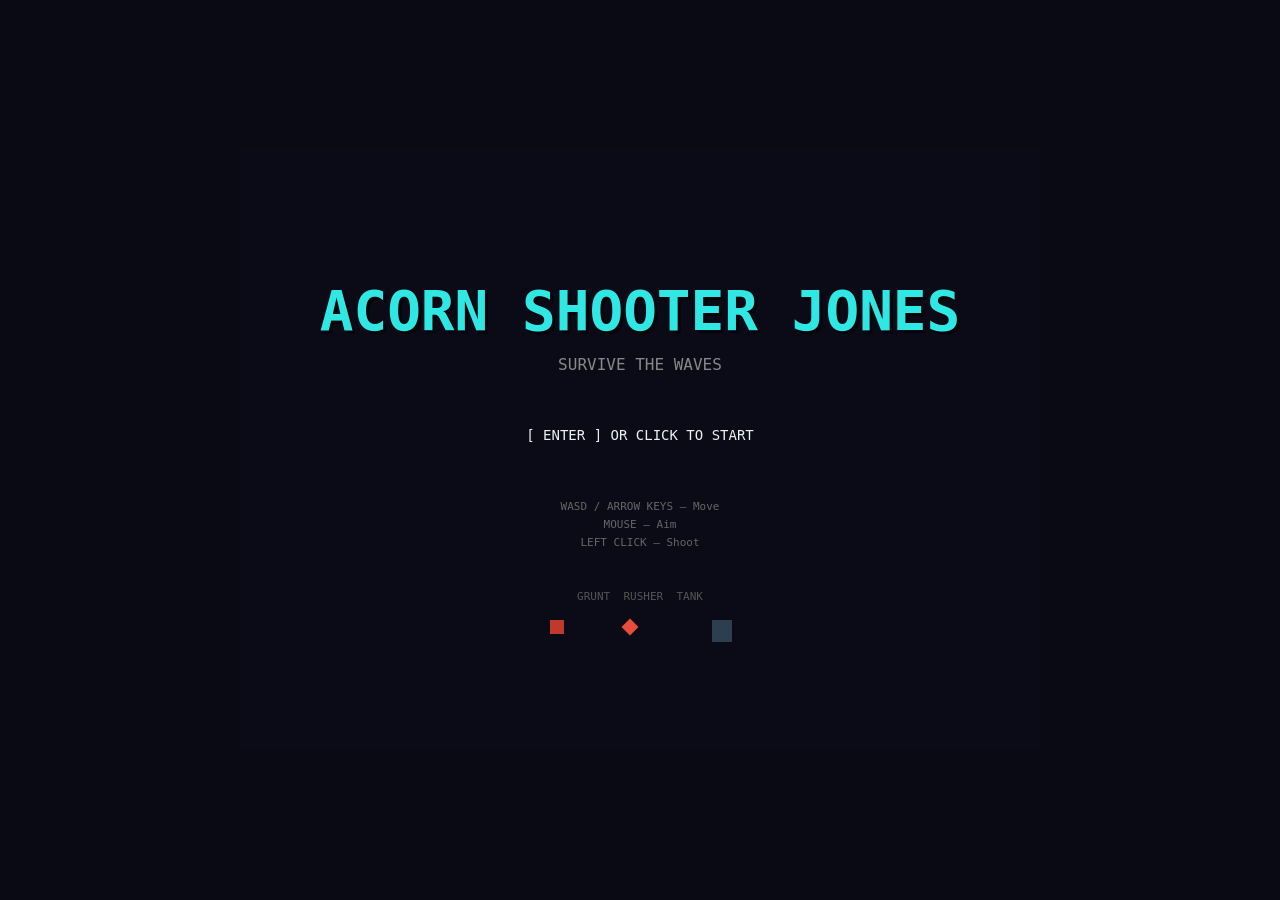
<file: game/index.html>
<!DOCTYPE html>
<html lang="en">
<head>
  <meta charset="UTF-8">
  <meta name="viewport" content="width=device-width, initial-scale=1.0">
  <title>Acorn Shooter Jones</title>
  <link rel="stylesheet" href="style.css">
</head>
<body>
  <canvas id="gameCanvas" width="800" height="600"></canvas>

  <!-- Load order matters — dependencies first -->
  <script src="js/constants.js"></script>
  <script src="js/utils.js"></script>
  <script src="js/input.js"></script>

  <script src="js/entities/particle.js"></script>
  <script src="js/entities/bullet.js"></script>
  <script src="js/entities/enemy.js"></script>
  <script src="js/entities/player.js"></script>

  <script src="js/systems/spawner.js"></script>
  <script src="js/systems/collision.js"></script>

  <script src="js/sprites/drawEffects.js"></script>
  <script src="js/sprites/drawEnemy.js"></script>
  <script src="js/sprites/drawPlayer.js"></script>

  <script src="js/systems/hud.js"></script>
  <script src="js/systems/renderer.js"></script>

  <script src="js/screens/menu.js"></script>
  <script src="js/screens/paused.js"></script>
  <script src="js/screens/levelComplete.js"></script>
  <script src="js/screens/gameOver.js"></script>

  <script src="js/state.js"></script>
  <script src="js/main.js"></script>
</body>
</html>
</file>
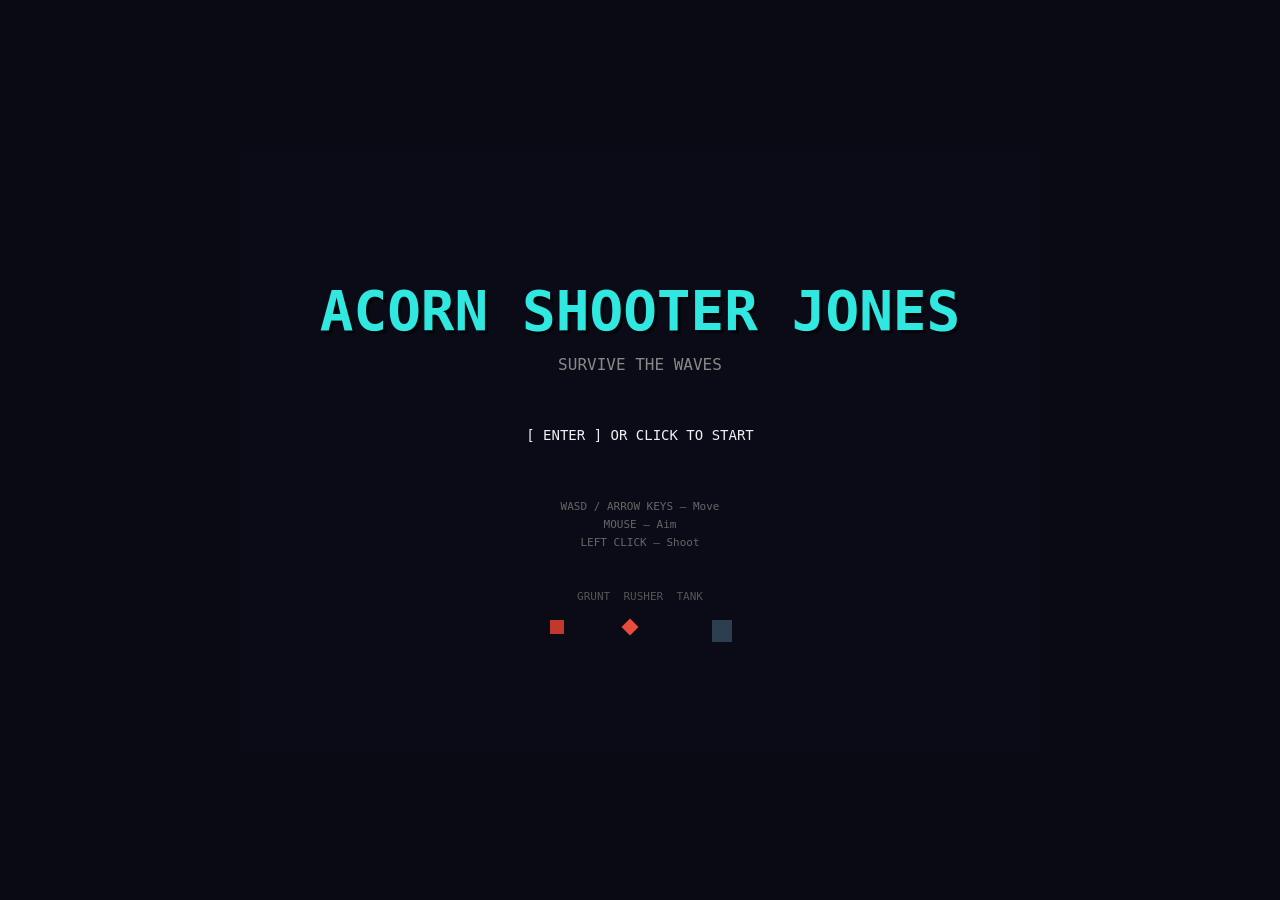
<file: gungeon-zero.html>
<!DOCTYPE html>
<html lang="en">
<head>
  <meta charset="UTF-8">
  <meta name="viewport" content="width=device-width, initial-scale=1.0">
  <title>Acorn Shooter Jones</title>
  <style>
    * { margin: 0; padding: 0; box-sizing: border-box; }
    body {
      background: #0a0a14;
      display: flex;
      align-items: center;
      justify-content: center;
      height: 100vh;
      overflow: hidden;
    }
    #gameCanvas {
      display: block;
      cursor: none;
      image-rendering: pixelated;
      image-rendering: crisp-edges;
    }
  </style>
</head>
<body>
  <canvas id="gameCanvas" width="800" height="600"></canvas>
<script>
// ─── constants.js ─────────────────────────────────────────────────────────────
const CANVAS_W = 800;
const CANVAS_H = 600;

const PLAYER_SPEED = 180;
const PLAYER_MAX_HP = 100;
const PLAYER_RADIUS = 10;
const PLAYER_FIRE_RATE = 0.18;
const PLAYER_INVINCIBLE_DURATION = 0.8;

const BULLET_SPEED = 620;
const BULLET_DAMAGE = 25;
const BULLET_LIFETIME = 1.2;
const BULLET_RADIUS = 3;

const COLORS = {
  bg: '#1a1a2e', grid: '#1e2040',
  player: '#2ecc71', playerDark: '#27ae60', playerHead: '#f0d0a0',
  playerLegs: '#8B7355', playerGun: '#7f8c8d', playerGunBarrel: '#95a5a6',
  grunt: '#c0392b', gruntDark: '#8B0000', gruntEye: '#ffffff',
  rusher: '#e74c3c', rusherBright: '#ff5252', rusherTrail: 'rgba(255,82,82,',
  tank: '#2c3e50', tankDark: '#1a252f', tankBolt: '#34495e',
  tankHealthBg: '#555', tankHealthFill: '#e74c3c',
  bullet: '#f39c12', bulletGlow: '#ffd700',
  particleMuzzle: '#f1c40f', particleHit: '#bdc3c7',
  particleDeath: '#e74c3c', particlePlayerHit: '#ff0000',
  hudHealth: '#e74c3c', hudHealthBg: '#444', hudScore: '#f1c40f',
  hudText: '#ecf0f1', hudBorder: '#555',
  white: '#ffffff', black: '#000000', red: '#e74c3c',
  green: '#2ecc71', yellow: '#f1c40f', gray: '#95a5a6', darkGray: '#333',
};

const LEVELS = [
  { waves: [
    { grunts: 5, rushers: 0, tanks: 0, spawnInterval: 1.5 },
    { grunts: 8, rushers: 2, tanks: 0, spawnInterval: 1.2 },
    { grunts: 6, rushers: 3, tanks: 1, spawnInterval: 1.0 },
  ]},
  { waves: [
    { grunts: 8, rushers: 3, tanks: 1, spawnInterval: 1.0 },
    { grunts: 10, rushers: 4, tanks: 1, spawnInterval: 0.9 },
    { grunts: 8, rushers: 5, tanks: 2, spawnInterval: 0.8 },
  ]},
  { waves: [
    { grunts: 10, rushers: 5, tanks: 2, spawnInterval: 0.8 },
    { grunts: 12, rushers: 6, tanks: 2, spawnInterval: 0.7 },
    { grunts: 10, rushers: 8, tanks: 3, spawnInterval: 0.6 },
  ]},
];

function generateLevel(n) {
  const waveCount = 3 + Math.floor(n / 3);
  const waves = [];
  for (let w = 0; w < waveCount; w++) {
    waves.push({
      grunts:  Math.round(5 + n * 3 + w * 2),
      rushers: Math.round(Math.max(0, (n - 1)) * 2 + w),
      tanks:   Math.round(Math.max(0, (n - 2)) + Math.floor(w / 2)),
      spawnInterval: Math.max(0.5, 1.5 - n * 0.08 - w * 0.03),
    });
  }
  return { waves };
}

function getLevel(n) {
  if (n <= LEVELS.length) return LEVELS[n - 1];
  return generateLevel(n);
}

const States = {
  MENU: 'menu', PLAYING: 'playing', PAUSED: 'paused', WAVE_TRANSITION: 'wave_transition',
  LEVEL_COMPLETE: 'level_complete', GAME_OVER: 'game_over',
};

// ─── utils.js ─────────────────────────────────────────────────────────────────
function distance(ax, ay, bx, by) {
  const dx = bx - ax, dy = by - ay;
  return Math.sqrt(dx * dx + dy * dy);
}
function angleToward(fx, fy, tx, ty) { return Math.atan2(ty - fy, tx - fx); }
function normalize(vx, vy) {
  const len = Math.sqrt(vx * vx + vy * vy);
  if (len === 0) return { x: 0, y: 0 };
  return { x: vx / len, y: vy / len };
}
function lerp(a, b, t) { return a + (b - a) * t; }
function clamp(v, min, max) { return Math.max(min, Math.min(max, v)); }
function randomRange(min, max) { return min + Math.random() * (max - min); }
function randomInt(min, max) { return Math.floor(randomRange(min, max + 1)); }
function randomEdgePoint(margin) {
  margin = margin || 32;
  const edge = randomInt(0, 3);
  switch (edge) {
    case 0: return { x: randomRange(0, CANVAS_W), y: -margin };
    case 1: return { x: CANVAS_W + margin, y: randomRange(0, CANVAS_H) };
    case 2: return { x: randomRange(0, CANVAS_W), y: CANVAS_H + margin };
    case 3: return { x: -margin, y: randomRange(0, CANVAS_H) };
  }
}
function shuffleArray(arr) {
  for (let i = arr.length - 1; i > 0; i--) {
    const j = randomInt(0, i);
    [arr[i], arr[j]] = [arr[j], arr[i]];
  }
  return arr;
}
function r(n) { return Math.round(n); }

// ─── input.js ─────────────────────────────────────────────────────────────────
const input = {
  keys: {},
  mouse: { x: 400, y: 300, down: false, clicked: false },
  init(canvas) {
    window.addEventListener('keydown', e => {
      input.keys[e.key] = true;
      if (['ArrowUp','ArrowDown','ArrowLeft','ArrowRight',' '].includes(e.key)) e.preventDefault();
    });
    window.addEventListener('keyup', e => { input.keys[e.key] = false; });
    canvas.addEventListener('mousemove', e => {
      const rect = canvas.getBoundingClientRect();
      const scaleX = CANVAS_W / rect.width;
      const scaleY = CANVAS_H / rect.height;
      input.mouse.x = (e.clientX - rect.left) * scaleX;
      input.mouse.y = (e.clientY - rect.top) * scaleY;
    });
    canvas.addEventListener('mousedown', e => {
      if (e.button === 0) { input.mouse.down = true; input.mouse.clicked = true; }
    });
    canvas.addEventListener('mouseup', e => { if (e.button === 0) input.mouse.down = false; });
    canvas.addEventListener('contextmenu', e => e.preventDefault());
  },
  clearFrameState() { input.mouse.clicked = false; },
  isDown(...keys) { return keys.some(k => input.keys[k]); }
};

// ─── particle.js ──────────────────────────────────────────────────────────────
class Particle {
  constructor(x, y, vx, vy, life, radius, color, gravity) {
    this.x = x; this.y = y; this.vx = vx; this.vy = vy;
    this.life = life; this.maxLife = life;
    this.radius = radius; this.color = color;
    this.gravity = gravity || 0; this.dead = false;
  }
  update(dt) {
    this.x += this.vx * dt; this.y += this.vy * dt;
    this.vy += this.gravity * dt; this.life -= dt;
    if (this.life <= 0) this.dead = true;
  }
  draw(ctx) {
    const alpha = clamp(this.life / this.maxLife, 0, 1);
    ctx.globalAlpha = alpha;
    ctx.fillStyle = this.color;
    ctx.beginPath();
    ctx.arc(r(this.x), r(this.y), Math.max(0.5, this.radius * alpha), 0, Math.PI * 2);
    ctx.fill();
    ctx.globalAlpha = 1;
  }
  static muzzleFlash(x, y, angle) {
    const p = [];
    for (let i = 0; i < 7; i++) {
      const a = angle + (Math.random() - 0.5) * 0.8;
      const s = randomRange(80, 220);
      p.push(new Particle(x, y, Math.cos(a)*s, Math.sin(a)*s, randomRange(0.08,0.2), randomRange(1.5,3), i<4?COLORS.particleMuzzle:COLORS.bullet, 0));
    }
    return p;
  }
  static bulletHit(x, y) {
    const p = [];
    for (let i = 0; i < 5; i++) {
      const a = Math.random() * Math.PI * 2, s = randomRange(60, 160);
      p.push(new Particle(x, y, Math.cos(a)*s, Math.sin(a)*s, randomRange(0.15,0.35), randomRange(1,2.5), COLORS.particleHit, 80));
    }
    return p;
  }
  static enemyHit(x, y, color) {
    const p = [];
    for (let i = 0; i < 5; i++) {
      const a = Math.random() * Math.PI * 2, s = randomRange(50, 130);
      p.push(new Particle(x, y, Math.cos(a)*s, Math.sin(a)*s, randomRange(0.2,0.4), randomRange(1.5,3), color, 60));
    }
    return p;
  }
  static enemyDeath(x, y, color) {
    const p = [];
    for (let i = 0; i < 16; i++) {
      const a = (i/16)*Math.PI*2 + (Math.random()-0.5)*0.5, s = randomRange(80, 250);
      p.push(new Particle(x, y, Math.cos(a)*s, Math.sin(a)*s, randomRange(0.3,0.7), randomRange(2,4), i%3===0?COLORS.white:color, 120));
    }
    return p;
  }
  static playerHit(x, y) {
    const p = [];
    for (let i = 0; i < 10; i++) {
      const a = Math.random() * Math.PI * 2, s = randomRange(80, 200);
      p.push(new Particle(x, y, Math.cos(a)*s, Math.sin(a)*s, randomRange(0.25,0.5), randomRange(2,4), COLORS.particlePlayerHit, 100));
    }
    return p;
  }
}
class ParticleSystem {
  constructor() { this.particles = []; }
  spawn(arr) { for (let p of arr) this.particles.push(p); }
  update(dt) { for (let p of this.particles) p.update(dt); this.particles = this.particles.filter(p => !p.dead); }
  draw(ctx) { for (let p of this.particles) p.draw(ctx); }
  clear() { this.particles = []; }
}

// ─── bullet.js ────────────────────────────────────────────────────────────────
class Bullet {
  constructor(x, y, angle) {
    this.x = x; this.y = y;
    this.vx = Math.cos(angle) * BULLET_SPEED;
    this.vy = Math.sin(angle) * BULLET_SPEED;
    this.damage = BULLET_DAMAGE; this.radius = BULLET_RADIUS;
    this.lifetime = BULLET_LIFETIME; this.dead = false;
  }
  update(dt) {
    this.x += this.vx * dt; this.y += this.vy * dt; this.lifetime -= dt;
    if (this.lifetime <= 0) this.dead = true;
    if (this.x < -20 || this.x > CANVAS_W+20 || this.y < -20 || this.y > CANVAS_H+20) this.dead = true;
  }
  draw(ctx) {
    const t = clamp(this.lifetime / BULLET_LIFETIME, 0, 1);
    ctx.save();
    ctx.globalAlpha = 0.4 * t; ctx.fillStyle = COLORS.bulletGlow;
    ctx.beginPath(); ctx.arc(r(this.x), r(this.y), this.radius * 2.5, 0, Math.PI*2); ctx.fill();
    ctx.globalAlpha = t; ctx.fillStyle = COLORS.bullet;
    ctx.beginPath(); ctx.arc(r(this.x), r(this.y), this.radius, 0, Math.PI*2); ctx.fill();
    ctx.restore();
  }
}

// ─── enemy.js ─────────────────────────────────────────────────────────────────
class Enemy {
  constructor(x, y, type, levelNum) {
    this.x = x; this.y = y; this.vx = 0; this.vy = 0; this.type = type;
    this.state = 'alive'; this.deathTimer = 0; this.deathDuration = 0.4;
    this.deathParticlesSpawned = false; this.animFrame = 0; this.animTimer = 0;
    this.setupStats(levelNum || 1);
  }
  setupStats(level) {}
  scaleStats(level, baseHp, baseSpeed) {
    const scale = 1 + (level - 1) * 0.15;
    const speedScale = 1 + (level - 1) * 0.05;
    this.hp = Math.round(baseHp * scale); this.maxHp = this.hp;
    this.speed = baseSpeed * speedScale;
  }
  update(dt, player, particleSystem) {
    if (this.state === 'dying') {
      this.deathTimer += dt;
      if (!this.deathParticlesSpawned) {
        this.deathParticlesSpawned = true;
        particleSystem.spawn(Particle.enemyDeath(this.x, this.y, this.deathColor));
      }
      if (this.deathTimer >= this.deathDuration) this.state = 'dead';
      return;
    }
    this.behaviorUpdate(dt, player);
    this.animTimer += dt;
    if (this.animTimer >= this.animSpeed) { this.animTimer = 0; this.animFrame = (this.animFrame + 1) % this.animFrames; }
  }
  behaviorUpdate(dt, player) {}
  takeDamage(amount, particleSystem) {
    if (this.state !== 'alive') return;
    this.hp -= amount;
    particleSystem.spawn(Particle.enemyHit(this.x, this.y, this.deathColor));
    if (this.hp <= 0) { this.state = 'dying'; this.deathTimer = 0; }
  }
}
class Grunt extends Enemy {
  constructor(x, y, levelNum) { super(x, y, 'grunt', levelNum); }
  setupStats(level) {
    this.radius = 9; this.damage = 15; this.scoreValue = 10;
    this.animFrames = 2; this.animSpeed = 0.18; this.deathColor = COLORS.grunt;
    this.scaleStats(level, 30, 90);
  }
  behaviorUpdate(dt, player) {
    const ang = angleToward(this.x, this.y, player.x, player.y);
    this.vx = Math.cos(ang) * this.speed; this.vy = Math.sin(ang) * this.speed;
    this.x += this.vx * dt; this.y += this.vy * dt;
  }
}
class Rusher extends Enemy {
  constructor(x, y, levelNum) {
    super(x, y, 'rusher', levelNum);
    this.chargeAngle = 0; this.chargeDuration = 2.0; this.pauseDuration = 0.5;
    this.chargeTimer = 0; this.chargeState = 'charging';
  }
  setupStats(level) {
    this.radius = 7; this.damage = 25; this.scoreValue = 20;
    this.animFrames = 1; this.animSpeed = 999; this.deathColor = COLORS.rusher;
    this.trailPositions = []; this.scaleStats(level, 15, 200);
  }
  behaviorUpdate(dt, player) {
    this.chargeTimer += dt;
    if (this.chargeState === 'charging') {
      if (this.chargeTimer >= this.chargeDuration) {
        this.chargeState = 'paused'; this.chargeTimer = 0; this.vx = 0; this.vy = 0;
      } else {
        this.vx = Math.cos(this.chargeAngle) * this.speed;
        this.vy = Math.sin(this.chargeAngle) * this.speed;
        this.x += this.vx * dt; this.y += this.vy * dt;
        this.trailPositions.unshift({ x: this.x, y: this.y });
        if (this.trailPositions.length > 5) this.trailPositions.pop();
      }
    } else {
      this.chargeAngle = angleToward(this.x, this.y, player.x, player.y);
      this.trailPositions = [];
      if (this.chargeTimer >= this.pauseDuration) { this.chargeState = 'charging'; this.chargeTimer = 0; }
    }
  }
}
class Tank extends Enemy {
  constructor(x, y, levelNum) {
    super(x, y, 'tank', levelNum);
    this.stompTimer = 0; this.stompInterval = 1.5; this.stompDuration = 0.3;
    this.stomping = false; this.stompFlash = false;
  }
  setupStats(level) {
    this.radius = 14; this.damage = 30; this.scoreValue = 50;
    this.animFrames = 2; this.animSpeed = 0.35; this.deathColor = COLORS.tank;
    this.scaleStats(level, 120, 45);
  }
  behaviorUpdate(dt, player) {
    this.stompTimer += dt;
    if (!this.stomping && this.stompTimer >= this.stompInterval) { this.stomping = true; this.stompTimer = 0; this.stompFlash = true; }
    if (this.stomping && this.stompTimer >= this.stompDuration) { this.stomping = false; this.stompFlash = false; }
    const currentSpeed = this.stomping ? this.speed * 3 : this.speed;
    const ang = angleToward(this.x, this.y, player.x, player.y);
    this.vx = Math.cos(ang) * currentSpeed; this.vy = Math.sin(ang) * currentSpeed;
    this.x += this.vx * dt; this.y += this.vy * dt;
  }
}
function createEnemy(type, x, y, levelNum) {
  switch (type) {
    case 'grunt':  return new Grunt(x, y, levelNum);
    case 'rusher': return new Rusher(x, y, levelNum);
    case 'tank':   return new Tank(x, y, levelNum);
  }
}

// ─── player.js ────────────────────────────────────────────────────────────────
class Player {
  constructor() { this.reset(); }
  reset() {
    this.x = CANVAS_W / 2; this.y = CANVAS_H / 2;
    this.vx = 0; this.vy = 0;
    this.hp = PLAYER_MAX_HP; this.maxHp = PLAYER_MAX_HP;
    this.radius = PLAYER_RADIUS; this.angle = 0;
    this.fireCooldown = 0; this.animFrame = 0; this.animTimer = 0;
    this.animSpeed = 0.1; this.isMoving = false;
    this.invincible = false; this.invincibleTimer = 0; this.dead = false;
  }
  update(dt, particleSystem) {
    let dx = 0, dy = 0;
    if (input.isDown('ArrowLeft', 'a'))  dx -= 1;
    if (input.isDown('ArrowRight', 'd')) dx += 1;
    if (input.isDown('ArrowUp', 'w'))    dy -= 1;
    if (input.isDown('ArrowDown', 's'))  dy += 1;
    if (dx !== 0 && dy !== 0) { dx *= 0.7071; dy *= 0.7071; }
    this.isMoving = dx !== 0 || dy !== 0;
    this.x = clamp(this.x + dx * PLAYER_SPEED * dt, this.radius, CANVAS_W - this.radius);
    this.y = clamp(this.y + dy * PLAYER_SPEED * dt, this.radius, CANVAS_H - this.radius);
    this.angle = angleToward(this.x, this.y, input.mouse.x, input.mouse.y);
    this.fireCooldown -= dt;
    if (this.isMoving) {
      this.animTimer += dt;
      if (this.animTimer >= this.animSpeed) { this.animTimer = 0; this.animFrame = (this.animFrame + 1) % 4; }
    } else { this.animFrame = 0; }
    if (this.invincible) { this.invincibleTimer -= dt; if (this.invincibleTimer <= 0) this.invincible = false; }
  }
  tryShoot(bullets, particleSystem) {
    if (this.dead) return;
    if (this.fireCooldown <= 0 && input.mouse.down) {
      this.fireCooldown = PLAYER_FIRE_RATE;
      const gunLen = 16;
      const bx = this.x + Math.cos(this.angle) * gunLen;
      const by = this.y + Math.sin(this.angle) * gunLen;
      bullets.push(new Bullet(bx, by, this.angle));
      particleSystem.spawn(Particle.muzzleFlash(bx, by, this.angle));
    }
  }
  takeDamage(amount, particleSystem) {
    if (this.invincible || this.dead) return;
    this.hp -= amount;
    this.invincible = true; this.invincibleTimer = PLAYER_INVINCIBLE_DURATION;
    particleSystem.spawn(Particle.playerHit(this.x, this.y));
    if (this.hp <= 0) { this.hp = 0; this.dead = true; }
  }
}

// ─── spawner.js ───────────────────────────────────────────────────────────────
const spawner = {
  waveIndex: 0, enemyQueue: [], spawnTimer: 0, spawnInterval: 1.0,
  allSpawned: false, levelNum: 1, waveDef: null,
  startWave(waveData, levelNum, enemies) {
    this.levelNum = levelNum; this.waveDef = waveData;
    this.spawnInterval = waveData.spawnInterval; this.spawnTimer = 0; this.allSpawned = false;
    const queue = [];
    for (let i = 0; i < waveData.grunts;  i++) queue.push('grunt');
    for (let i = 0; i < waveData.rushers; i++) queue.push('rusher');
    for (let i = 0; i < waveData.tanks;   i++) queue.push('tank');
    this.enemyQueue = shuffleArray(queue);
  },
  update(dt, enemies, onWaveCleared) {
    if (!this.allSpawned) {
      this.spawnTimer -= dt;
      if (this.spawnTimer <= 0) {
        this.spawnTimer = this.spawnInterval;
        if (this.enemyQueue.length > 0) {
          const type = this.enemyQueue.shift();
          const pos = randomEdgePoint(40);
          const enemy = createEnemy(type, pos.x, pos.y, this.levelNum);
          if (enemy.type === 'rusher') enemy.chargeAngle = angleToward(pos.x, pos.y, CANVAS_W/2, CANVAS_H/2);
          enemies.push(enemy);
        } else { this.allSpawned = true; }
      }
    } else {
      if (enemies.filter(e => e.state !== 'dead').length === 0) onWaveCleared();
    }
  },
};

// ─── collision.js ─────────────────────────────────────────────────────────────
function circleCircle(ax, ay, ar, bx, by, br) { return distance(ax, ay, bx, by) < ar + br; }
const collision = {
  bulletsVsEnemies(bullets, enemies, particleSystem, onScore) {
    for (let b of bullets) {
      if (b.dead) continue;
      for (let e of enemies) {
        if (e.state !== 'alive') continue;
        if (circleCircle(b.x, b.y, b.radius, e.x, e.y, e.radius)) {
          b.dead = true;
          const wasAlive = e.state === 'alive';
          e.takeDamage(b.damage, particleSystem);
          if (wasAlive && e.state === 'dying') onScore(e.scoreValue);
          particleSystem.spawn(Particle.bulletHit(b.x, b.y));
          break;
        }
      }
    }
  },
  enemiesVsPlayer(enemies, player, dt, particleSystem) {
    for (let e of enemies) {
      if (e.state !== 'alive') continue;
      if (circleCircle(e.x, e.y, e.radius, player.x, player.y, player.radius)) player.takeDamage(e.damage * dt, particleSystem);
    }
  },
};

// ─── drawEffects.js ───────────────────────────────────────────────────────────
function drawCrosshair(ctx, x, y) {
  const size = 10, gap = 4;
  ctx.save();
  ctx.strokeStyle = '#ffffff'; ctx.lineWidth = 1.5; ctx.globalAlpha = 0.85;
  ctx.beginPath();
  ctx.moveTo(r(x)-size, r(y)); ctx.lineTo(r(x)-gap, r(y));
  ctx.moveTo(r(x)+gap, r(y)); ctx.lineTo(r(x)+size, r(y));
  ctx.moveTo(r(x), r(y)-size); ctx.lineTo(r(x), r(y)-gap);
  ctx.moveTo(r(x), r(y)+gap); ctx.lineTo(r(x), r(y)+size);
  ctx.stroke();
  ctx.fillStyle = '#ff4444'; ctx.globalAlpha = 0.9;
  ctx.fillRect(r(x)-1, r(y)-1, 2, 2);
  ctx.restore();
}
function seededRng(seed) { let s=seed|0; return function(){ s=(Math.imul(s,1664525)+1013904223)|0; return (s>>>0)/0x100000000; }; }
function _perimPos(rng) { const m=68,side=Math.floor(rng()*4); switch(side){ case 0:return{x:rng()*CANVAS_W,y:10+rng()*(m-10)}; case 1:return{x:rng()*CANVAS_W,y:CANVAS_H-m+rng()*(m-10)}; case 2:return{x:10+rng()*(m-10),y:rng()*CANVAS_H}; default:return{x:CANVAS_W-m+rng()*(m-10),y:rng()*CANVAS_H}; } }
function generateMap(level) {
  const rng=seededRng(level*31337+999), themes=['park','courtyard','desert'], theme=themes[(level-1)%themes.length];
  const tileSize=32, cols=Math.ceil(CANVAS_W/tileSize)+1, rows=Math.ceil(CANVAS_H/tileSize)+1, tiles=[];
  for(let i=0;i<cols*rows;i++) tiles.push(rng());
  const objects=[];
  if(theme==='park'){
    const treeCount=10+Math.floor(rng()*5); for(let i=0;i<treeCount;i++){const p=_perimPos(rng);objects.push({type:'tree',x:p.x,y:p.y,size:22+rng()*12});}
    for(let i=0;i<7+Math.floor(rng()*4);i++){const p=_perimPos(rng);objects.push({type:'rock',x:p.x,y:p.y,size:8+rng()*8,angle:rng()*Math.PI});}
    const fc=['#ef5350','#ffee58','#ce93d8','#4fc3f7','#ff8a65','#a5d6a7']; for(let i=0;i<22+Math.floor(rng()*14);i++){const p=_perimPos(rng);objects.push({type:'flower',x:p.x,y:p.y,color:fc[Math.floor(rng()*fc.length)]});}
  } else if(theme==='courtyard'){
    const pp=[{x:38,y:38},{x:CANVAS_W-38,y:38},{x:38,y:CANVAS_H-38},{x:CANVAS_W-38,y:CANVAS_H-38},{x:CANVAS_W/2,y:30},{x:CANVAS_W/2,y:CANVAS_H-30},{x:30,y:CANVAS_H/2},{x:CANVAS_W-30,y:CANVAS_H/2}];
    for(const p of pp) objects.push({type:'pillar',x:p.x,y:p.y});
    for(let i=0;i<6+Math.floor(rng()*4);i++){const p=_perimPos(rng);objects.push({type:'barrel',x:p.x,y:p.y});}
    const tp=[{x:CANVAS_W*.25,y:18},{x:CANVAS_W*.75,y:18},{x:CANVAS_W*.25,y:CANVAS_H-18},{x:CANVAS_W*.75,y:CANVAS_H-18},{x:18,y:CANVAS_H*.3},{x:18,y:CANVAS_H*.7},{x:CANVAS_W-18,y:CANVAS_H*.3},{x:CANVAS_W-18,y:CANVAS_H*.7}];
    for(const p of tp) objects.push({type:'torch',x:p.x,y:p.y});
  } else {
    for(let i=0;i<8+Math.floor(rng()*5);i++){const p=_perimPos(rng);objects.push({type:'cactus',x:p.x,y:p.y,h:24+rng()*18});}
    for(let i=0;i<8+Math.floor(rng()*4);i++){const p=_perimPos(rng);objects.push({type:'sandrock',x:p.x,y:p.y,size:10+rng()*10,angle:rng()*Math.PI});}
    for(let i=0;i<5+Math.floor(rng()*4);i++){const p=_perimPos(rng);objects.push({type:'skull',x:p.x,y:p.y});}
  }
  return{theme,tileSize,cols,rows,tiles,objects};
}
const _TILE_PAL={park:['#152a18','#192e1c','#1c3220','#1f3622','#223a25'],courtyard:['#1a1a1a','#1e1e1e','#232323','#272727','#2c2c2c'],desert:['#7a5e22','#876828','#957030','#a07835','#ab823c']};
function _tileColor(theme,v){const p=_TILE_PAL[theme]||_TILE_PAL.park;return p[Math.min(Math.floor(v*p.length),p.length-1)];}
function _mapTree(ctx,obj){const{x,y,size:s}=obj;ctx.globalAlpha=0.2;ctx.fillStyle='#000';ctx.beginPath();ctx.ellipse(x,y+s*.38,s*.65,s*.22,0,0,Math.PI*2);ctx.fill();ctx.globalAlpha=1;ctx.fillStyle='#4e342e';ctx.fillRect(x-s*.12,y-s*.12,s*.24,s*.5);ctx.fillStyle='#1b5e20';ctx.beginPath();ctx.ellipse(x,y-s*.22,s*.72,s*.66,0,0,Math.PI*2);ctx.fill();ctx.fillStyle='#2e7d32';ctx.beginPath();ctx.ellipse(x-s*.18,y-s*.34,s*.55,s*.5,-0.2,0,Math.PI*2);ctx.fill();ctx.fillStyle='#388e3c';ctx.beginPath();ctx.ellipse(x+s*.1,y-s*.46,s*.48,s*.44,.2,0,Math.PI*2);ctx.fill();ctx.fillStyle='rgba(120,220,80,.18)';ctx.beginPath();ctx.ellipse(x-s*.15,y-s*.52,s*.22,s*.2,-.4,0,Math.PI*2);ctx.fill();}
function _mapRock(ctx,obj){const{x,y,size:s,angle}=obj;ctx.save();ctx.translate(x,y);ctx.rotate(angle);ctx.fillStyle='#546e7a';ctx.beginPath();ctx.ellipse(0,0,s,s*.7,0,0,Math.PI*2);ctx.fill();ctx.fillStyle='#78909c';ctx.beginPath();ctx.ellipse(-s*.2,-s*.2,s*.45,s*.35,-.3,0,Math.PI*2);ctx.fill();ctx.fillStyle='rgba(255,255,255,.1)';ctx.beginPath();ctx.ellipse(-s*.28,-s*.28,s*.18,s*.12,-.5,0,Math.PI*2);ctx.fill();ctx.restore();}
function _mapFlower(ctx,obj){const{x,y,color}=obj;ctx.fillStyle='#388e3c';ctx.fillRect(x-1,y,2,5);ctx.fillStyle=color;for(let i=0;i<5;i++){const a=(i/5)*Math.PI*2;ctx.beginPath();ctx.ellipse(x+Math.cos(a)*3,y+Math.sin(a)*3,2.2,1.5,a,0,Math.PI*2);ctx.fill();}ctx.fillStyle='#fff176';ctx.beginPath();ctx.ellipse(x,y,2,2,0,0,Math.PI*2);ctx.fill();}
function _mapPillar(ctx,obj){const{x,y}=obj,pw=18,ph=32;ctx.fillStyle='#37474f';ctx.fillRect(x-pw/2-2,y+ph/2-4,pw+4,7);ctx.fillRect(x-pw/2-2,y-ph/2-4,pw+4,7);ctx.fillStyle='#546e7a';ctx.fillRect(x-pw/2,y-ph/2,pw,ph);ctx.strokeStyle='#37474f';ctx.lineWidth=1;for(let i=1;i<4;i++){const lx=x-pw/2+(pw/4)*i;ctx.beginPath();ctx.moveTo(lx,y-ph/2+6);ctx.lineTo(lx,y+ph/2-6);ctx.stroke();}ctx.fillStyle='rgba(255,255,255,.1)';ctx.fillRect(x-pw/2+2,y-ph/2+5,4,ph-10);}
function _mapBarrel(ctx,obj){const{x,y}=obj,bw=14,bh=18;ctx.fillStyle='#6d4c41';ctx.beginPath();ctx.roundRect(x-bw/2,y-bh/2,bw,bh,3);ctx.fill();ctx.strokeStyle='#3e2723';ctx.lineWidth=2;ctx.beginPath();ctx.moveTo(x-bw/2,y-bh/2+5);ctx.lineTo(x+bw/2,y-bh/2+5);ctx.stroke();ctx.beginPath();ctx.moveTo(x-bw/2,y+bh/2-5);ctx.lineTo(x+bw/2,y+bh/2-5);ctx.stroke();ctx.fillStyle='#8d6e63';ctx.beginPath();ctx.ellipse(x,y-bh/2,bw/2,3,0,0,Math.PI*2);ctx.fill();ctx.fillStyle='rgba(255,255,255,.08)';ctx.fillRect(x-bw/2+2,y-bh/2+2,3,bh-4);}
function _mapTorch(ctx,obj){const{x,y}=obj,t=performance.now()/1000,fl=Math.sin(t*9+x*.5)*1.5;ctx.fillStyle='#616161';ctx.fillRect(x-3,y-2,6,4);ctx.fillStyle='#5d4037';ctx.fillRect(x-1.5,y-10,3,9);ctx.fillStyle='rgba(255,150,0,.22)';ctx.beginPath();ctx.ellipse(x,y-12,10,10,0,0,Math.PI*2);ctx.fill();ctx.fillStyle='#e65100';ctx.beginPath();ctx.ellipse(x+fl*.3,y-14+fl*.2,3.5,5,0,0,Math.PI*2);ctx.fill();ctx.fillStyle='#ffd740';ctx.beginPath();ctx.ellipse(x+fl*.2,y-13+fl*.15,2,3.5,0,0,Math.PI*2);ctx.fill();ctx.fillStyle='#fff8e1';ctx.beginPath();ctx.ellipse(x,y-12.5,.8,1.5,0,0,Math.PI*2);ctx.fill();}
function _mapCactus(ctx,obj){const{x,y,h}=obj;ctx.fillStyle='#2e7d32';ctx.fillRect(x-5,y-h,10,h);ctx.fillRect(x-14,y-h*.65,9,5);ctx.fillRect(x-14,y-h*.65-12,5,14);ctx.fillRect(x+5,y-h*.45,9,5);ctx.fillRect(x+9,y-h*.45-14,5,16);ctx.strokeStyle='#c8e6c9';ctx.lineWidth=.8;for(let i=0;i<3;i++){const sy=y-h*.25-i*h*.25;ctx.beginPath();ctx.moveTo(x+5,sy);ctx.lineTo(x+10,sy-4);ctx.stroke();ctx.beginPath();ctx.moveTo(x-5,sy);ctx.lineTo(x-10,sy-4);ctx.stroke();}ctx.fillStyle='rgba(100,200,80,.15)';ctx.fillRect(x-1.5,y-h+5,3,h-10);}
function _mapSandRock(ctx,obj){const{x,y,size:s,angle}=obj;ctx.save();ctx.translate(x,y);ctx.rotate(angle);ctx.fillStyle='#8d6e63';ctx.beginPath();ctx.ellipse(0,0,s,s*.65,0,0,Math.PI*2);ctx.fill();ctx.fillStyle='#bcaaa4';ctx.beginPath();ctx.ellipse(-s*.2,-s*.2,s*.4,s*.3,-.3,0,Math.PI*2);ctx.fill();ctx.restore();}
function _mapSkull(ctx,obj){const{x,y}=obj;ctx.fillStyle='#efebe9';ctx.beginPath();ctx.ellipse(x,y-4,7,6,0,0,Math.PI*2);ctx.fill();ctx.fillRect(x-4,y+1,8,4);ctx.fillStyle='#4e342e';ctx.beginPath();ctx.ellipse(x-2.5,y-4,2.2,2.2,0,0,Math.PI*2);ctx.fill();ctx.beginPath();ctx.ellipse(x+2.5,y-4,2.2,2.2,0,0,Math.PI*2);ctx.fill();ctx.fillStyle='#efebe9';for(let i=0;i<3;i++)ctx.fillRect(x-3+i*3,y+2,2,3);}
function drawBackground(ctx, map) {
  if(!map){ctx.fillStyle='#1a1a2e';ctx.fillRect(0,0,CANVAS_W,CANVAS_H);return;}
  const{theme,tileSize:ts,cols,rows,tiles,objects}=map, gapPx=theme==='courtyard'?1:0;
  for(let row=0;row<rows;row++) for(let col=0;col<cols;col++){ctx.fillStyle=_tileColor(theme,tiles[row*cols+col]);ctx.fillRect(col*ts+gapPx,row*ts+gapPx,ts-gapPx*2,ts-gapPx*2);}
  const vg=ctx.createRadialGradient(CANVAS_W/2,CANVAS_H/2,100,CANVAS_W/2,CANVAS_H/2,430);
  vg.addColorStop(0,'rgba(255,255,255,.03)');vg.addColorStop(1,'rgba(0,0,0,.40)');
  ctx.fillStyle=vg;ctx.fillRect(0,0,CANVAS_W,CANVAS_H);
  const bc={park:'#0a1a0c',courtyard:'#0d0d0d',desert:'#5c3b0c'};
  ctx.strokeStyle=bc[theme]||'#000';ctx.lineWidth=8;ctx.strokeRect(0,0,CANVAS_W,CANVAS_H);
  ctx.strokeStyle='rgba(255,255,255,.06)';ctx.lineWidth=2;ctx.strokeRect(10,10,CANVAS_W-20,CANVAS_H-20);
  for(const obj of objects){ctx.save();switch(obj.type){case 'tree':_mapTree(ctx,obj);break;case 'rock':_mapRock(ctx,obj);break;case 'flower':_mapFlower(ctx,obj);break;case 'pillar':_mapPillar(ctx,obj);break;case 'barrel':_mapBarrel(ctx,obj);break;case 'torch':_mapTorch(ctx,obj);break;case 'cactus':_mapCactus(ctx,obj);break;case 'sandrock':_mapSandRock(ctx,obj);break;case 'skull':_mapSkull(ctx,obj);break;}ctx.restore();}
}

// ─── drawEnemy.js ─────────────────────────────────────────────────────────────
function drawEnemy(ctx, enemy) {
  if (enemy.state === 'dead') return;
  ctx.save();
  if (enemy.state === 'dying') {
    const t = clamp(enemy.deathTimer / enemy.deathDuration, 0, 1);
    ctx.globalAlpha = 1 - t;
    const scale = lerp(1, 1.6, t);
    ctx.translate(r(enemy.x), r(enemy.y)); ctx.rotate(t * Math.PI * 0.5);
    ctx.scale(scale, scale); ctx.translate(-r(enemy.x), -r(enemy.y));
  }
  switch (enemy.type) {
    case 'grunt':  drawGrunt(ctx, enemy);  break;
    case 'rusher': drawRusher(ctx, enemy); break;
    case 'tank':   drawTank(ctx, enemy);   break;
  }
  ctx.restore();
}
function drawGrunt(ctx, enemy) {
  const x = r(enemy.x), y = r(enemy.y), frame = enemy.animFrame;
  const bob = frame === 1 ? 1 : 0;
  const green = '#4caf50', greenDark = '#2e7d32', greenLight = '#81c784', orange = '#ff6f00';
  // Legs
  const legOff = frame === 1 ? 2 : 0;
  ctx.fillStyle = greenDark;
  ctx.fillRect(x-8, y+6+legOff, 5, 6); ctx.fillRect(x+3, y+6-legOff, 5, 6);
  // Frill
  ctx.fillStyle = orange;
  for (let i = -2; i <= 2; i++) { ctx.beginPath(); ctx.moveTo(x+i*3, y-8+bob); ctx.lineTo(x+i*3-3, y-20+bob); ctx.lineTo(x+i*3+3, y-20+bob); ctx.closePath(); ctx.fill(); }
  // Tail
  ctx.fillStyle = green; ctx.beginPath(); ctx.moveTo(x+8, y+2+bob); ctx.quadraticCurveTo(x+18, y+bob, x+16, y+8+bob); ctx.quadraticCurveTo(x+12, y+6+bob, x+8, y+6+bob); ctx.closePath(); ctx.fill();
  // Body
  ctx.fillStyle = green; ctx.beginPath(); ctx.ellipse(x, y+1+bob, 10, 9, 0, 0, Math.PI*2); ctx.fill();
  ctx.fillStyle = greenLight; ctx.beginPath(); ctx.ellipse(x-1, y+bob, 7, 6, -0.2, 0, Math.PI*2); ctx.fill();
  // Head
  ctx.fillStyle = green; ctx.beginPath(); ctx.ellipse(x-8, y-4+bob, 8, 7, -0.2, 0, Math.PI*2); ctx.fill();
  // Horns
  ctx.fillStyle = greenDark;
  ctx.beginPath(); ctx.moveTo(x-15, y-4+bob); ctx.lineTo(x-19, y-9+bob); ctx.lineTo(x-12, y-3+bob); ctx.closePath(); ctx.fill();
  ctx.beginPath(); ctx.moveTo(x-10, y-9+bob); ctx.lineTo(x-13, y-17+bob); ctx.lineTo(x-6, y-10+bob); ctx.closePath(); ctx.fill();
  ctx.beginPath(); ctx.moveTo(x-5, y-9+bob); ctx.lineTo(x-7, y-17+bob); ctx.lineTo(x-1, y-10+bob); ctx.closePath(); ctx.fill();
  // Eye
  ctx.fillStyle = '#fff'; ctx.beginPath(); ctx.ellipse(x-7, y-5+bob, 2.5, 2, 0, 0, Math.PI*2); ctx.fill();
  ctx.fillStyle = '#c62828'; ctx.beginPath(); ctx.ellipse(x-7, y-5+bob, 1.5, 1.5, 0, 0, Math.PI*2); ctx.fill();
  ctx.fillStyle = greenDark; ctx.beginPath(); ctx.ellipse(x-14, y-2+bob, 1, 0.8, 0, 0, Math.PI*2); ctx.fill();
}
function drawRusher(ctx, enemy) {
  const x = r(enemy.x), y = r(enemy.y);
  const brown = '#795548', brownDark = '#4e342e', brownLight = '#a1887f', tan = '#d7a069';
  if (enemy.trailPositions && enemy.trailPositions.length > 0) {
    for (let i = 0; i < enemy.trailPositions.length; i++) {
      const tp = enemy.trailPositions[i];
      ctx.globalAlpha = (1-(i/enemy.trailPositions.length))*0.45; ctx.fillStyle = brownLight;
      const s = 8-i*0.8; ctx.beginPath(); ctx.ellipse(r(tp.x), r(tp.y), s, s*0.8, 0, 0, Math.PI*2); ctx.fill();
    }
    ctx.globalAlpha = 1;
  }
  const charging = enemy.chargeState !== 'paused';
  // Body
  ctx.fillStyle = charging ? brownLight : brown; ctx.beginPath(); ctx.ellipse(x, y+2, 11, 10, 0, 0, Math.PI*2); ctx.fill();
  ctx.fillStyle = tan; ctx.beginPath(); ctx.ellipse(x, y+4, 6, 6, 0, 0, Math.PI*2); ctx.fill();
  // Arms
  ctx.fillStyle = brown;
  ctx.beginPath(); ctx.ellipse(x-12, y+2, 4, 3, -0.4, 0, Math.PI*2); ctx.fill();
  ctx.beginPath(); ctx.ellipse(x+12, y+2, 4, 3, 0.4, 0, Math.PI*2); ctx.fill();
  // Claws
  ctx.fillStyle = brownDark;
  for (let i = -1; i <= 1; i++) { ctx.beginPath(); ctx.ellipse(x-15+i*1.5, y+4, 1, 1.5, 0, 0, Math.PI*2); ctx.fill(); ctx.beginPath(); ctx.ellipse(x+15+i*1.5, y+4, 1, 1.5, 0, 0, Math.PI*2); ctx.fill(); }
  // Head
  ctx.fillStyle = charging ? brownLight : brown; ctx.beginPath(); ctx.ellipse(x, y-8, 9, 8, 0, 0, Math.PI*2); ctx.fill();
  // Ears
  ctx.fillStyle = brown; ctx.beginPath(); ctx.ellipse(x-7, y-15, 4, 4, 0, 0, Math.PI*2); ctx.fill(); ctx.beginPath(); ctx.ellipse(x+7, y-15, 4, 4, 0, 0, Math.PI*2); ctx.fill();
  ctx.fillStyle = '#c97070'; ctx.beginPath(); ctx.ellipse(x-7, y-15, 2, 2, 0, 0, Math.PI*2); ctx.fill(); ctx.beginPath(); ctx.ellipse(x+7, y-15, 2, 2, 0, 0, Math.PI*2); ctx.fill();
  // Muzzle + nose
  ctx.fillStyle = tan; ctx.beginPath(); ctx.ellipse(x, y-6, 5, 4, 0, 0, Math.PI*2); ctx.fill();
  ctx.fillStyle = brownDark; ctx.beginPath(); ctx.ellipse(x, y-8, 2.5, 1.8, 0, 0, Math.PI*2); ctx.fill();
  // Eyes
  ctx.fillStyle = charging ? '#ff3300' : '#1a1a1a';
  ctx.beginPath(); ctx.ellipse(x-4, y-11, 1.5, 1.5, 0, 0, Math.PI*2); ctx.fill();
  ctx.beginPath(); ctx.ellipse(x+4, y-11, 1.5, 1.5, 0, 0, Math.PI*2); ctx.fill();
  ctx.fillStyle = '#fff'; ctx.fillRect(x-4, y-12, 1, 1); ctx.fillRect(x+4, y-12, 1, 1);
}
function drawTank(ctx, enemy) {
  const x = r(enemy.x), y = r(enemy.y), frame = enemy.animFrame, bob = frame===1?1:0;
  const pigeon = '#9eaab4', pigeonDark = '#607d8b', white = '#eceff1', pink = '#f48fb1', iridGreen = '#69f0ae', iridPurp = '#ce93d8';
  const flash = enemy.stompFlash;
  // Health bar
  const barW = 32, hpRatio = clamp(enemy.hp/enemy.maxHp, 0, 1);
  ctx.fillStyle = COLORS.tankHealthBg; ctx.fillRect(x-barW/2, y-28+bob, barW, 4);
  ctx.fillStyle = hpRatio>0.5?'#2ecc71':hpRatio>0.25?'#f39c12':COLORS.tankHealthFill;
  ctx.fillRect(x-barW/2, y-28+bob, Math.round(barW*hpRatio), 4);
  ctx.strokeStyle = '#888'; ctx.lineWidth = 1; ctx.strokeRect(x-barW/2, y-28+bob, barW, 4);
  // Feet
  ctx.fillStyle = pink; ctx.fillRect(x-9, y+14+bob, 4, 3); ctx.fillRect(x+5, y+14+bob, 4, 3);
  for (let t=0; t<3; t++) { ctx.fillRect(x-10+t*2, y+17+bob, 1, 2); ctx.fillRect(x+5+t*2, y+17+bob, 1, 2); }
  // Wings
  const ws = flash ? 6 : 2;
  ctx.fillStyle = flash ? '#fff' : pigeon;
  ctx.beginPath(); ctx.ellipse(x-13-ws, y+3+bob, 7, 5, -0.5, 0, Math.PI*2); ctx.fill();
  ctx.beginPath(); ctx.ellipse(x+13+ws, y+3+bob, 7, 5, 0.5, 0, Math.PI*2); ctx.fill();
  // Body
  ctx.fillStyle = flash ? '#fff' : pigeon; ctx.beginPath(); ctx.ellipse(x, y+4+bob, 13, 12, 0, 0, Math.PI*2); ctx.fill();
  if (!flash) {
    ctx.fillStyle = white; ctx.beginPath(); ctx.ellipse(x, y+6+bob, 8, 8, 0, 0, Math.PI*2); ctx.fill();
    ctx.fillStyle = iridGreen; ctx.globalAlpha = 0.6; ctx.beginPath(); ctx.ellipse(x, y-4+bob, 7, 5, 0, 0, Math.PI*2); ctx.fill();
    ctx.fillStyle = iridPurp; ctx.globalAlpha = 0.4; ctx.beginPath(); ctx.ellipse(x+2, y-4+bob, 5, 4, 0.3, 0, Math.PI*2); ctx.fill();
    ctx.globalAlpha = 1;
  }
  // Head
  ctx.fillStyle = flash ? '#fff' : pigeonDark; ctx.beginPath(); ctx.ellipse(x, y-11+bob, 8, 7, 0, 0, Math.PI*2); ctx.fill();
  // Beak
  ctx.fillStyle = '#bdbdbd'; ctx.beginPath(); ctx.moveTo(x+7, y-11+bob); ctx.lineTo(x+14, y-10+bob); ctx.lineTo(x+7, y-9+bob); ctx.closePath(); ctx.fill();
  ctx.fillStyle = '#e0e0e0'; ctx.fillRect(x+7, y-12+bob, 5, 2);
  // Eye
  ctx.fillStyle = '#ff6f00'; ctx.beginPath(); ctx.ellipse(x+3, y-13+bob, 2.5, 2.5, 0, 0, Math.PI*2); ctx.fill();
  ctx.fillStyle = '#1a1a1a'; ctx.beginPath(); ctx.ellipse(x+3, y-13+bob, 1.5, 1.5, 0, 0, Math.PI*2); ctx.fill();
  ctx.fillStyle = '#fff'; ctx.fillRect(x+3, y-14+bob, 1, 1);
  if (!flash) { ctx.fillStyle = pigeonDark; ctx.fillRect(x-5, y+8+bob, 10, 2); ctx.fillRect(x-4, y+11+bob, 8, 1); }
}

// ─── drawPlayer.js ────────────────────────────────────────────────────────────
function drawPlayer(ctx, player) {
  if (player.dead) return;
  if (player.invincible && Math.floor(player.invincibleTimer * 10) % 2 === 0) return;
  const x = r(player.x), y = r(player.y), frame = player.animFrame, angle = player.angle;
  const grey = '#8a9ba8', greyDark = '#5a6e7a', white = '#e8eef2', black = '#1a1a1a', blue = '#4aa8d8';
  ctx.save();
  // Shadow
  ctx.globalAlpha = 0.25; ctx.fillStyle = '#000';
  ctx.beginPath(); ctx.ellipse(x, y+12, 11, 5, 0, 0, Math.PI*2); ctx.fill();
  ctx.globalAlpha = 1;
  // Tail
  const tailAngle = angle + Math.PI + Math.sin(frame * Math.PI / 2) * 0.4;
  ctx.save(); ctx.translate(x, y); ctx.rotate(tailAngle);
  ctx.fillStyle = grey; ctx.beginPath(); ctx.moveTo(0,0); ctx.quadraticCurveTo(14,-6,18,2); ctx.quadraticCurveTo(14,4,0,2); ctx.closePath(); ctx.fill();
  ctx.fillStyle = white; ctx.beginPath(); ctx.ellipse(17,2,3,2,0.3,0,Math.PI*2); ctx.fill();
  ctx.restore();
  // Legs
  const legOffsets = [[0,0],[-3,4],[0,0],[3,4]];
  const legOff = legOffsets[frame];
  ctx.fillStyle = greyDark; ctx.fillRect(x-6, y+6+legOff[0], 4, 8); ctx.fillRect(x+2, y+6-legOff[0], 4, 8);
  ctx.fillStyle = white; ctx.fillRect(x-6, y+12+legOff[0], 4, 2); ctx.fillRect(x+2, y+12-legOff[0], 4, 2);
  // Body
  ctx.fillStyle = greyDark; ctx.beginPath(); ctx.roundRect(x-8, y-7, 16, 15, 4); ctx.fill();
  ctx.fillStyle = grey; ctx.beginPath(); ctx.roundRect(x-6, y-5, 12, 12, 3); ctx.fill();
  ctx.fillStyle = white; ctx.beginPath(); ctx.ellipse(x, y+1, 4, 5, 0, 0, Math.PI*2); ctx.fill();
  // Head
  ctx.fillStyle = grey; ctx.beginPath(); ctx.roundRect(x-7, y-18, 14, 12, 4); ctx.fill();
  ctx.fillStyle = white; ctx.fillRect(x-2, y-18, 4, 5);
  ctx.beginPath(); ctx.roundRect(x-4, y-11, 8, 5, 2); ctx.fill();
  // Ears
  ctx.fillStyle = greyDark; ctx.beginPath(); ctx.moveTo(x-7,y-16); ctx.lineTo(x-10,y-25); ctx.lineTo(x-2,y-18); ctx.closePath(); ctx.fill();
  ctx.fillStyle = '#c97070'; ctx.beginPath(); ctx.moveTo(x-7,y-17); ctx.lineTo(x-9,y-23); ctx.lineTo(x-3,y-18); ctx.closePath(); ctx.fill();
  ctx.fillStyle = greyDark; ctx.beginPath(); ctx.moveTo(x+7,y-16); ctx.lineTo(x+10,y-25); ctx.lineTo(x+2,y-18); ctx.closePath(); ctx.fill();
  ctx.fillStyle = '#c97070'; ctx.beginPath(); ctx.moveTo(x+7,y-17); ctx.lineTo(x+9,y-23); ctx.lineTo(x+3,y-18); ctx.closePath(); ctx.fill();
  // Eyes
  ctx.fillStyle = greyDark; ctx.fillRect(x-6,y-16,4,4); ctx.fillRect(x+2,y-16,4,4);
  ctx.fillStyle = blue; ctx.beginPath(); ctx.ellipse(x-4,y-14,2,2,0,0,Math.PI*2); ctx.fill(); ctx.beginPath(); ctx.ellipse(x+4,y-14,2,2,0,0,Math.PI*2); ctx.fill();
  ctx.fillStyle = black; ctx.fillRect(x-5,y-15,1,2); ctx.fillRect(x+3,y-15,1,2);
  // Nose
  ctx.fillStyle = black; ctx.beginPath(); ctx.ellipse(x,y-8,2.5,2,0,0,Math.PI*2); ctx.fill();
  ctx.fillStyle = 'rgba(255,255,255,0.4)'; ctx.fillRect(x-1,y-9,1,1);
  // Gun arm
  ctx.save(); ctx.translate(x, y); ctx.rotate(angle);
  ctx.fillStyle = grey; ctx.fillRect(4,-3,10,5);
  ctx.fillStyle = white; ctx.fillRect(4,-3,3,5);
  ctx.fillStyle = '#7f8c8d'; ctx.fillRect(10,-2,14,4);
  ctx.fillStyle = '#95a5a6'; ctx.fillRect(18,-1.5,6,3);
  ctx.fillStyle = '#fff'; ctx.fillRect(23,-1,2,1);
  ctx.restore(); ctx.restore();
}

// ─── hud.js ───────────────────────────────────────────────────────────────────
const hud = {
  draw(ctx, gc) {
    const pad = 12, barW = 120, barH = 12;
    const hpRatio = clamp(gc.player.hp / gc.player.maxHp, 0, 1);
    ctx.fillStyle = COLORS.hudHealthBg; ctx.fillRect(pad, pad, barW, barH);
    ctx.fillStyle = hpRatio>0.6?'#2ecc71':hpRatio>0.3?'#f39c12':COLORS.hudHealth;
    ctx.fillRect(pad, pad, Math.round(barW*hpRatio), barH);
    ctx.strokeStyle = COLORS.hudBorder; ctx.lineWidth = 1; ctx.strokeRect(pad, pad, barW, barH);
    ctx.font = '10px monospace'; ctx.fillStyle = COLORS.hudText;
    ctx.fillText('HP', pad+2, pad+barH-2);
    ctx.fillText(Math.ceil(gc.player.hp)+'/'+gc.player.maxHp, pad+barW+5, pad+barH-1);
    ctx.font = 'bold 14px monospace'; ctx.fillStyle = COLORS.hudScore;
    ctx.textAlign = 'right';
    ctx.fillText('SCORE: '+String(gc.score).padStart(6,'0'), CANVAS_W-pad, pad+12);
    ctx.textAlign = 'left';
    const totalWaves = getLevel(gc.level).waves.length;
    ctx.font = '12px monospace'; ctx.fillStyle = COLORS.hudText; ctx.textAlign = 'center';
    ctx.fillText('LEVEL '+gc.level+'   WAVE '+gc.wave+'/'+totalWaves, CANVAS_W/2, pad+12);
    ctx.textAlign = 'left';
  }
};

// ─── renderer.js ──────────────────────────────────────────────────────────────
const renderer = {
  draw(ctx, gc, state) {
    ctx.imageSmoothingEnabled = false;
    drawBackground(ctx, gc.map || null);
    const showGame = state === States.PLAYING || state === States.WAVE_TRANSITION || state === States.PAUSED;
    if (showGame) {
      gc.particles.draw(ctx);
      for (let b of gc.bullets) b.draw(ctx);
      for (let e of gc.enemies) drawEnemy(ctx, e);
      drawPlayer(ctx, gc.player);
      hud.draw(ctx, gc);
    }
    if (state === States.PLAYING || state === States.WAVE_TRANSITION) {
      drawCrosshair(ctx, input.mouse.x, input.mouse.y);
    }
  }
};

// ─── menu.js ──────────────────────────────────────────────────────────────────
const menuScreen = {
  time: 0, blinkTimer: 0, blinkOn: true,
  onEnter() { this.time = 0; this.blinkTimer = 0; this.blinkOn = true; },
  update(dt, onStart) {
    this.time += dt; this.blinkTimer += dt;
    if (this.blinkTimer >= 0.5) { this.blinkTimer = 0; this.blinkOn = !this.blinkOn; }
    if (input.isDown('Enter',' ') || input.mouse.clicked) onStart();
  },
  draw(ctx) {
    ctx.fillStyle = 'rgba(10,10,20,0.88)'; ctx.fillRect(0, 0, CANVAS_W, CANVAS_H);
    const cx = CANVAS_W / 2;
    const hue = 160 + Math.sin(this.time * 1.5) * 20;
    ctx.font = 'bold 56px monospace'; ctx.textAlign = 'center';
    ctx.fillStyle = 'rgba(0,0,0,0.6)'; ctx.fillText('ACORN SHOOTER JONES', cx+3, 183);
    ctx.fillStyle = `hsl(${hue},80%,55%)`; ctx.fillText('ACORN SHOOTER JONES', cx, 180);
    ctx.font = '16px monospace'; ctx.fillStyle = '#888'; ctx.fillText('SURVIVE THE WAVES', cx, 220);
    if (this.blinkOn) { ctx.font = '14px monospace'; ctx.fillStyle = '#ecf0f1'; ctx.fillText('[ ENTER ] OR CLICK TO START', cx, 290); }
    ctx.font = '11px monospace'; ctx.fillStyle = '#666';
    ctx.fillText('WASD / ARROW KEYS — Move', cx, 360);
    ctx.fillText('MOUSE — Aim', cx, 378);
    ctx.fillText('LEFT CLICK — Shoot', cx, 396);
    ctx.font = '11px monospace'; ctx.fillStyle = '#555'; ctx.fillText('GRUNT  RUSHER  TANK', cx, 450);
    const previewY = 470;
    ctx.fillStyle = COLORS.grunt; ctx.fillRect(cx-90, previewY, 14, 14);
    ctx.fillStyle = COLORS.rusher;
    ctx.save(); ctx.translate(cx-10, previewY+7); ctx.rotate(Math.PI/4); ctx.fillRect(-6,-6,12,12); ctx.restore();
    ctx.fillStyle = COLORS.tank; ctx.fillRect(cx+72, previewY, 20, 22);
    ctx.textAlign = 'left';
  }
};

// ─── paused.js ────────────────────────────────────────────────────────────────
const pausedScreen = {
  draw(ctx) {
    ctx.fillStyle = 'rgba(0, 0, 0, 0.55)'; ctx.fillRect(0, 0, CANVAS_W, CANVAS_H);
    ctx.textAlign = 'center';
    ctx.font = 'bold 48px monospace'; ctx.fillStyle = '#000'; ctx.fillText('PAUSED', CANVAS_W/2+2, CANVAS_H/2-18);
    ctx.fillStyle = '#ecf0f1'; ctx.fillText('PAUSED', CANVAS_W/2, CANVAS_H/2-20);
    ctx.font = '14px monospace'; ctx.fillStyle = '#888'; ctx.fillText('[ ESC ] Resume', CANVAS_W/2, CANVAS_H/2+24);
    ctx.textAlign = 'left';
  }
};

// ─── levelComplete.js ─────────────────────────────────────────────────────────
const levelCompleteScreen = {
  timer: 0, blinkTimer: 0, blinkOn: true, waveBonus: 0,
  onEnter(gc) { this.timer = 0; this.blinkTimer = 0; this.blinkOn = true; this.waveBonus = gc.level * 100; gc.score += this.waveBonus; },
  update(dt, onNext) {
    this.timer += dt; this.blinkTimer += dt;
    if (this.blinkTimer >= 0.5) { this.blinkTimer = 0; this.blinkOn = !this.blinkOn; }
    if (this.timer > 0.5 && (input.isDown('Enter',' ') || input.mouse.clicked)) onNext();
  },
  draw(ctx, gc) {
    ctx.fillStyle = 'rgba(0,0,0,0.75)'; ctx.fillRect(0, 0, CANVAS_W, CANVAS_H);
    const cx = CANVAS_W / 2;
    ctx.textAlign = 'center';
    ctx.font = 'bold 42px monospace'; ctx.fillStyle = '#2ecc71'; ctx.fillText('LEVEL COMPLETE!', cx, 200);
    ctx.font = '20px monospace'; ctx.fillStyle = '#ecf0f1'; ctx.fillText('Level '+gc.level+' cleared!', cx, 255);
    ctx.font = '16px monospace'; ctx.fillStyle = COLORS.hudScore; ctx.fillText('WAVE BONUS: +'+this.waveBonus, cx, 305);
    ctx.fillStyle = '#ecf0f1'; ctx.fillText('SCORE: '+String(gc.score).padStart(6,'0'), cx, 335);
    if (this.blinkOn) { ctx.font = '14px monospace'; ctx.fillStyle = '#aaa'; ctx.fillText('[ ENTER ] NEXT LEVEL', cx, 390); }
    ctx.textAlign = 'left';
  }
};

// ─── gameOver.js ──────────────────────────────────────────────────────────────
const gameOverScreen = {
  timer: 0, shakeX: 0, shakeY: 0, blinkTimer: 0, blinkOn: true,
  onEnter() { this.timer = 0; this.blinkTimer = 0; this.blinkOn = true; },
  update(dt, onRestart, onMenu) {
    this.timer += dt;
    this.shakeX = (Math.random()-0.5)*(4/(1+this.timer));
    this.shakeY = (Math.random()-0.5)*(4/(1+this.timer));
    this.blinkTimer += dt;
    if (this.blinkTimer >= 0.5) { this.blinkTimer = 0; this.blinkOn = !this.blinkOn; }
    if (this.timer > 0.5) {
      if (input.isDown('r','R')) onRestart();
      if (input.isDown('m','M')) onMenu();
    }
  },
  draw(ctx, gc) {
    ctx.fillStyle = 'rgba(0,0,0,0.82)'; ctx.fillRect(0, 0, CANVAS_W, CANVAS_H);
    const cx = CANVAS_W/2+this.shakeX, cy = CANVAS_H/2+this.shakeY;
    ctx.textAlign = 'center';
    ctx.font = 'bold 52px monospace'; ctx.fillStyle = '#111'; ctx.fillText('GAME OVER', cx+3, cy-85);
    ctx.fillStyle = '#e74c3c'; ctx.fillText('GAME OVER', cx, cy-88);
    ctx.font = '18px monospace'; ctx.fillStyle = '#ecf0f1'; ctx.fillText('SCORE: '+String(gc.score).padStart(6,'0'), cx, cy-30);
    ctx.font = '14px monospace'; ctx.fillStyle = '#aaa'; ctx.fillText('Reached Level '+gc.level+', Wave '+gc.wave, cx, cy);
    if (this.blinkOn) {
      ctx.font = '13px monospace'; ctx.fillStyle = '#ecf0f1';
      ctx.fillText('[R] RESTART', cx-60, cy+55); ctx.fillText('[M] MENU', cx+60, cy+55);
    }
    ctx.textAlign = 'left';
  }
};

// ─── state.js ─────────────────────────────────────────────────────────────────
function makeGameContext() {
  return { player: new Player(), enemies: [], bullets: [], particles: new ParticleSystem(), score: 0, level: 1, wave: 1, waveTransitionTimer: 0, waveClearedFlag: false, map: generateMap(1) };
}
const stateManager = {
  current: null, gc: null, ctx: null,
  init(ctx) { this.ctx = ctx; },
  transition(state) {
    this.current = state;
    switch (state) {
      case States.MENU:            menuScreen.onEnter(); break;
      case States.PLAYING:         spawner.startWave(getLevel(this.gc.level).waves[this.gc.wave-1], this.gc.level, this.gc.enemies); break;
      case States.WAVE_TRANSITION: this.gc.waveTransitionTimer = 2.0; break;
      case States.LEVEL_COMPLETE:  levelCompleteScreen.onEnter(this.gc); break;
      case States.GAME_OVER:       gameOverScreen.onEnter(); break;
    }
  },
  startNewGame() { this.gc = makeGameContext(); this.transition(States.PLAYING); },
  update(dt) {
    const gc = this.gc;
    switch (this.current) {
      case States.MENU:
        menuScreen.update(dt, () => this.startNewGame()); break;
      case States.PLAYING:
        if (!gc) break;
        if (input.keys['Escape']) { input.keys['Escape'] = false; this.transition(States.PAUSED); break; }
        gc.player.update(dt, gc.particles);
        gc.player.tryShoot(gc.bullets, gc.particles);
        for (let e of gc.enemies) e.update(dt, gc.player, gc.particles);
        for (let b of gc.bullets) b.update(dt);
        gc.particles.update(dt);
        collision.bulletsVsEnemies(gc.bullets, gc.enemies, gc.particles, pts => { gc.score += pts; });
        collision.enemiesVsPlayer(gc.enemies, gc.player, dt, gc.particles);
        gc.bullets = gc.bullets.filter(b => !b.dead);
        gc.enemies = gc.enemies.filter(e => e.state !== 'dead');
        if (gc.player.dead) { this.transition(States.GAME_OVER); break; }
        spawner.update(dt, gc.enemies, () => {
          if (!gc.waveClearedFlag) {
            gc.waveClearedFlag = true;
            const levelDef = getLevel(gc.level);
            if (gc.wave >= levelDef.waves.length) {
              setTimeout(() => { gc.level++; gc.wave = 1; gc.enemies = []; gc.bullets = []; gc.waveClearedFlag = false; gc.map = generateMap(gc.level); this.transition(States.LEVEL_COMPLETE); }, 100);
            } else {
              gc.wave++; gc.enemies = []; gc.bullets = []; gc.waveClearedFlag = false; this.transition(States.WAVE_TRANSITION);
            }
          }
        });
        break;
      case States.PAUSED:
        if (input.keys['Escape']) { input.keys['Escape'] = false; this.transition(States.PLAYING); }
        break;
      case States.WAVE_TRANSITION:
        if (!gc) break;
        gc.waveTransitionTimer -= dt;
        if (gc.waveTransitionTimer <= 0) this.transition(States.PLAYING);
        break;
      case States.LEVEL_COMPLETE:
        levelCompleteScreen.update(dt, () => { gc.player.reset(); gc.enemies = []; gc.bullets = []; gc.particles.clear(); this.transition(States.PLAYING); }); break;
      case States.GAME_OVER:
        gameOverScreen.update(dt, () => this.startNewGame(), () => { this.gc = null; this.transition(States.MENU); }); break;
    }
  },
  draw() {
    const ctx = this.ctx, gc = this.gc, state = this.current;
    renderer.draw(ctx, gc || { player: new Player(), enemies: [], bullets: [], particles: new ParticleSystem(), score: 0, level: 1, wave: 1 }, state);
    switch (state) {
      case States.MENU:            menuScreen.draw(ctx); break;
      case States.PAUSED:          pausedScreen.draw(ctx); break;
      case States.WAVE_TRANSITION: if (gc) this._drawWaveTransition(ctx, gc); break;
      case States.LEVEL_COMPLETE:  levelCompleteScreen.draw(ctx, gc); break;
      case States.GAME_OVER:       gameOverScreen.draw(ctx, gc); break;
    }
  },
  _drawWaveTransition(ctx, gc) {
    const t = clamp(1 - gc.waveTransitionTimer / 2.0, 0, 1);
    const alpha = t < 0.2 ? t/0.2 : t > 0.8 ? (1-t)/0.2 : 1;
    ctx.save();
    ctx.globalAlpha = alpha * 0.7; ctx.fillStyle = '#000'; ctx.fillRect(0, 0, CANVAS_W, CANVAS_H);
    ctx.globalAlpha = alpha; ctx.textAlign = 'center';
    ctx.font = 'bold 48px monospace'; ctx.fillStyle = '#f1c40f'; ctx.fillText('WAVE '+gc.wave, CANVAS_W/2, CANVAS_H/2-20);
    ctx.font = '18px monospace'; ctx.fillStyle = '#aaa'; ctx.fillText('Get ready!', CANVAS_W/2, CANVAS_H/2+20);
    ctx.textAlign = 'left'; ctx.restore();
  }
};

// ─── main.js ──────────────────────────────────────────────────────────────────
window.addEventListener('load', () => {
  const canvas = document.getElementById('gameCanvas');
  const ctx = canvas.getContext('2d');
  ctx.imageSmoothingEnabled = false;
  input.init(canvas);
  stateManager.init(ctx);
  stateManager.transition(States.MENU);
  let lastTime = 0;
  function gameLoop(timestamp) {
    const dt = Math.min((timestamp - lastTime) / 1000, 0.05);
    lastTime = timestamp;
    stateManager.update(dt);
    stateManager.draw();
    input.clearFrameState();
    requestAnimationFrame(gameLoop);
  }
  requestAnimationFrame(gameLoop);
});
</script>
</body>
</html>
</file>
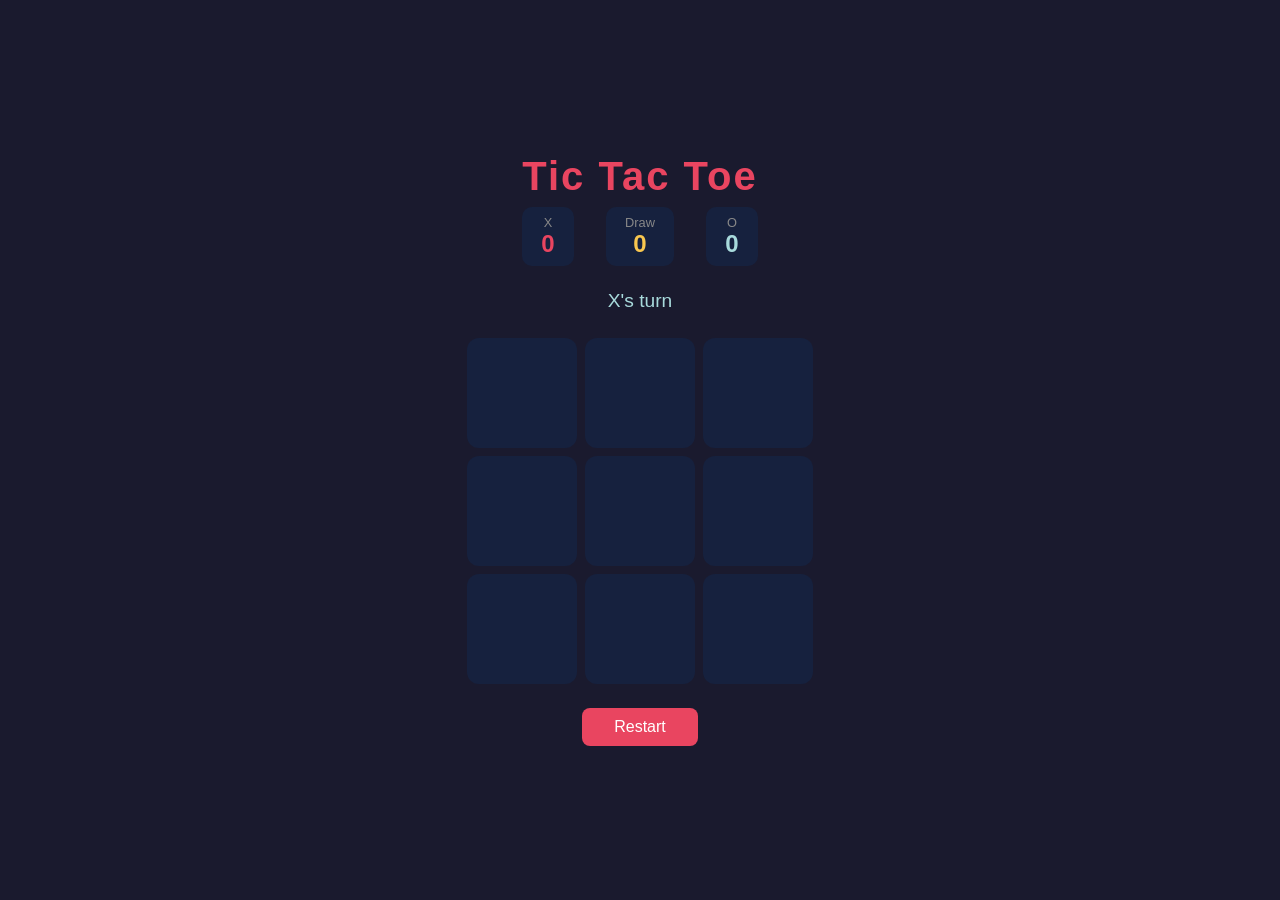
<file: tictactoe.html>
<!DOCTYPE html>
<html lang="en">
<head>
  <meta charset="UTF-8">
  <meta name="viewport" content="width=device-width, initial-scale=1.0">
  <title>Tic Tac Toe</title>
  <style>
    * { box-sizing: border-box; margin: 0; padding: 0; }

    body {
      font-family: 'Segoe UI', sans-serif;
      background: #1a1a2e;
      color: #eee;
      display: flex;
      flex-direction: column;
      align-items: center;
      justify-content: center;
      min-height: 100vh;
    }

    h1 {
      font-size: 2.5rem;
      margin-bottom: 0.5rem;
      letter-spacing: 2px;
      color: #e94560;
    }

    #status {
      font-size: 1.2rem;
      margin-bottom: 1.5rem;
      height: 1.5rem;
      color: #a8dadc;
    }

    #board {
      display: grid;
      grid-template-columns: repeat(3, 110px);
      grid-template-rows: repeat(3, 110px);
      gap: 8px;
    }

    .cell {
      background: #16213e;
      border-radius: 12px;
      display: flex;
      align-items: center;
      justify-content: center;
      font-size: 3rem;
      cursor: pointer;
      transition: background 0.15s, transform 0.1s;
      user-select: none;
    }

    .cell:hover:not(.taken) {
      background: #0f3460;
      transform: scale(1.05);
    }

    .cell.taken { cursor: default; }

    .cell.x { color: #e94560; }
    .cell.o { color: #a8dadc; }

    .cell.win { background: #0f3460; animation: pulse 0.5s ease; }

    @keyframes pulse {
      0%   { transform: scale(1); }
      50%  { transform: scale(1.12); }
      100% { transform: scale(1); }
    }

    #restart {
      margin-top: 1.5rem;
      padding: 0.6rem 2rem;
      font-size: 1rem;
      border: none;
      border-radius: 8px;
      background: #e94560;
      color: #fff;
      cursor: pointer;
      transition: background 0.15s, transform 0.1s;
    }

    #restart:hover { background: #c73652; transform: scale(1.05); }

    #score {
      display: flex;
      gap: 2rem;
      margin-bottom: 1.5rem;
      font-size: 1rem;
    }

    .score-box {
      text-align: center;
      background: #16213e;
      border-radius: 10px;
      padding: 0.5rem 1.2rem;
    }

    .score-box span { display: block; }
    .score-label { font-size: 0.8rem; color: #888; }
    .score-val { font-size: 1.5rem; font-weight: bold; }
    .score-box.x-score .score-val { color: #e94560; }
    .score-box.o-score .score-val { color: #a8dadc; }
    .score-box.draw-score .score-val { color: #f9c74f; }
  </style>
</head>
<body>
  <h1>Tic Tac Toe</h1>

  <div id="score">
    <div class="score-box x-score">
      <span class="score-label">X</span>
      <span class="score-val" id="score-x">0</span>
    </div>
    <div class="score-box draw-score">
      <span class="score-label">Draw</span>
      <span class="score-val" id="score-draw">0</span>
    </div>
    <div class="score-box o-score">
      <span class="score-label">O</span>
      <span class="score-val" id="score-o">0</span>
    </div>
  </div>

  <div id="status">X's turn</div>

  <div id="board">
    <div class="cell" data-i="0"></div>
    <div class="cell" data-i="1"></div>
    <div class="cell" data-i="2"></div>
    <div class="cell" data-i="3"></div>
    <div class="cell" data-i="4"></div>
    <div class="cell" data-i="5"></div>
    <div class="cell" data-i="6"></div>
    <div class="cell" data-i="7"></div>
    <div class="cell" data-i="8"></div>
  </div>

  <button id="restart">Restart</button>

  <script>
    const WINS = [
      [0,1,2],[3,4,5],[6,7,8],
      [0,3,6],[1,4,7],[2,5,8],
      [0,4,8],[2,4,6]
    ];

    let board, current, over;
    let scores = { X: 0, O: 0, Draw: 0 };

    const cells = document.querySelectorAll('.cell');
    const status = document.getElementById('status');
    const scoreX = document.getElementById('score-x');
    const scoreO = document.getElementById('score-o');
    const scoreDraw = document.getElementById('score-draw');

    function init() {
      board = Array(9).fill(null);
      current = 'X';
      over = false;
      cells.forEach(c => {
        c.textContent = '';
        c.className = 'cell';
      });
      status.textContent = "X's turn";
    }

    function checkWinner() {
      for (const [a, b, c] of WINS) {
        if (board[a] && board[a] === board[b] && board[a] === board[c]) {
          return { winner: board[a], line: [a, b, c] };
        }
      }
      if (board.every(Boolean)) return { winner: null, line: [] };
      return null;
    }

    cells.forEach(cell => {
      cell.addEventListener('click', () => {
        const i = +cell.dataset.i;
        if (over || board[i]) return;

        board[i] = current;
        cell.textContent = current;
        cell.classList.add('taken', current.toLowerCase());

        const result = checkWinner();
        if (result !== null) {
          over = true;
          if (result.winner) {
            result.line.forEach(j => cells[j].classList.add('win'));
            status.textContent = `${result.winner} wins!`;
            scores[result.winner]++;
          } else {
            status.textContent = "It's a draw!";
            scores.Draw++;
          }
          scoreX.textContent = scores.X;
          scoreO.textContent = scores.O;
          scoreDraw.textContent = scores.Draw;
        } else {
          current = current === 'X' ? 'O' : 'X';
          status.textContent = `${current}'s turn`;
        }
      });
    });

    document.getElementById('restart').addEventListener('click', init);

    init();
  </script>
</body>
</html>
</file>
<file: game/style.css>
* { margin: 0; padding: 0; box-sizing: border-box; }

body {
  background: #0a0a14;
  display: flex;
  align-items: center;
  justify-content: center;
  height: 100vh;
  overflow: hidden;
}

#gameCanvas {
  display: block;
  cursor: none;
  image-rendering: pixelated;
  image-rendering: crisp-edges;
}
</file>
